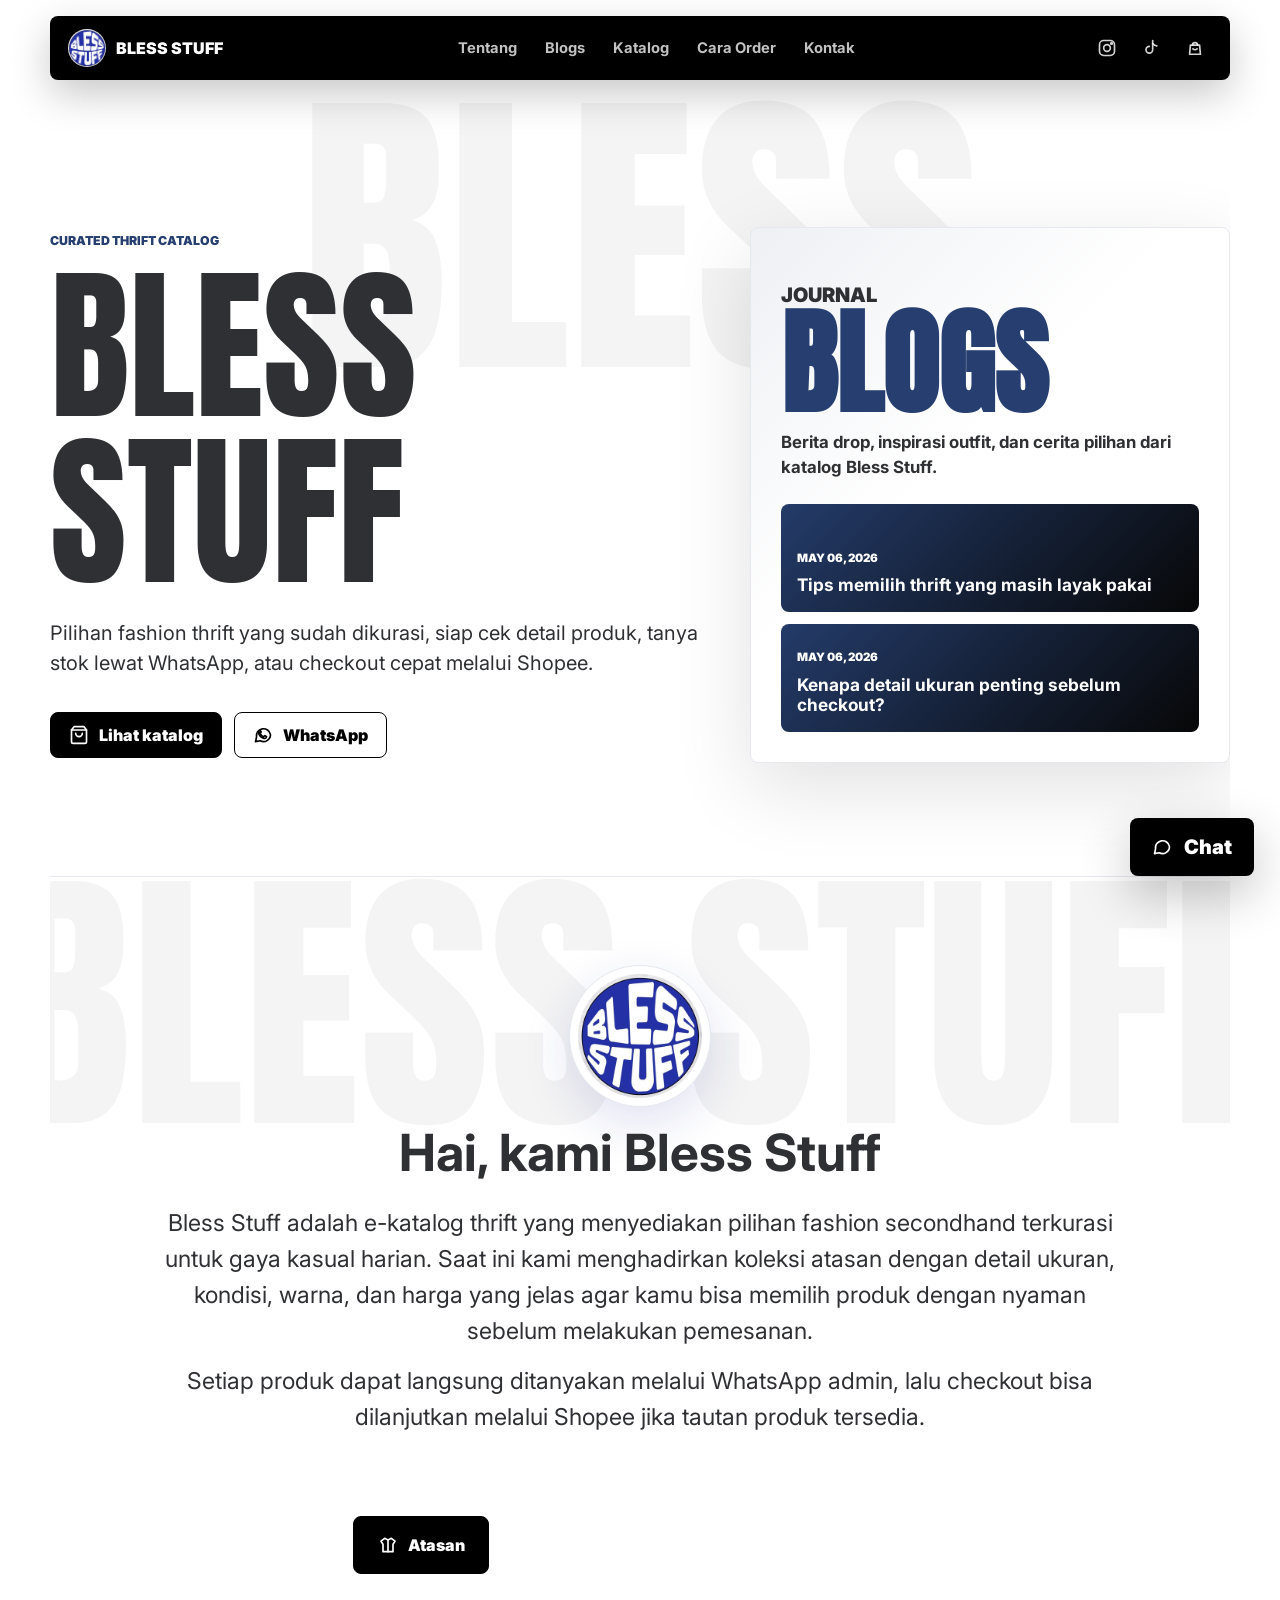
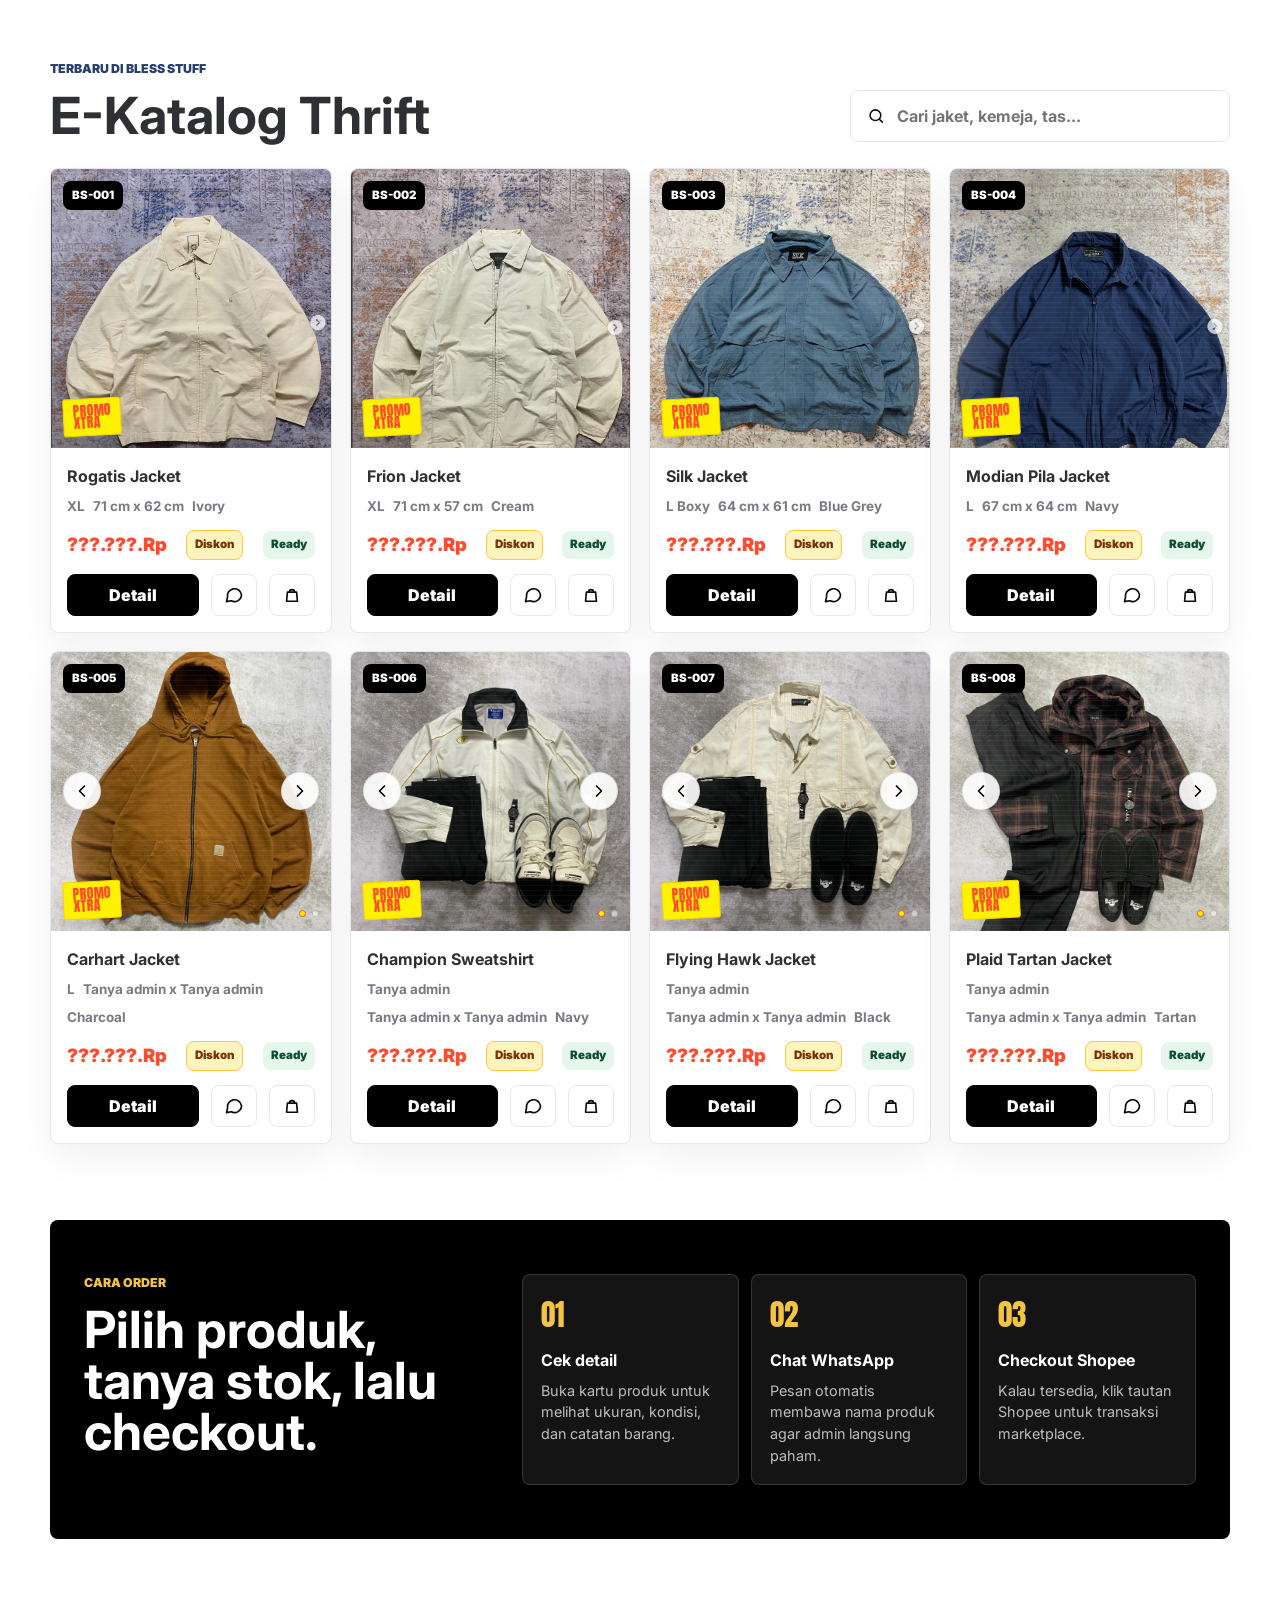
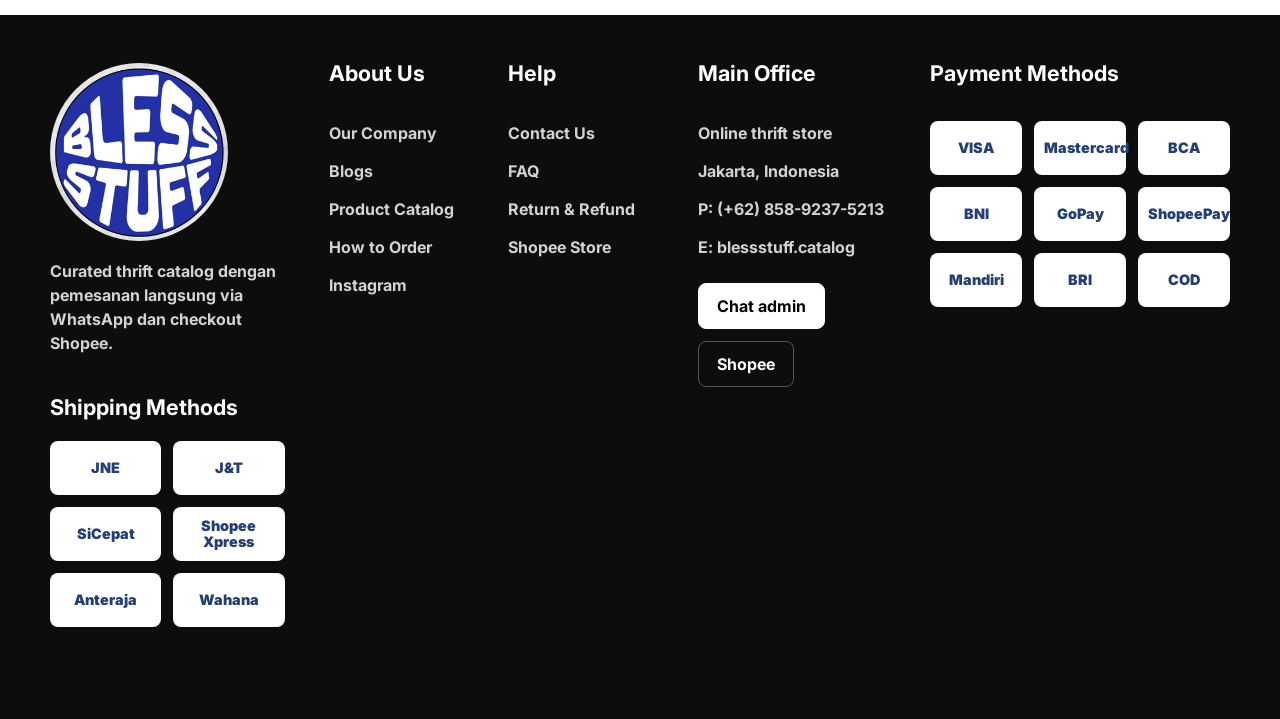
<file: index.html>
<!doctype html>
<html lang="id">
  <head>
    <meta charset="utf-8" />
    <meta name="viewport" content="width=device-width, initial-scale=1" />
    <meta
      name="description"
      content="Bless Stuff adalah e-katalog thrift curated dengan pemesanan langsung melalui WhatsApp dan Shopee."
    />
    <title>Bless Stuff - Thrift Catalog</title>
    <link rel="icon" href="./blessstuff.jpeg" />
    <link rel="preconnect" href="https://fonts.googleapis.com" />
    <link rel="preconnect" href="https://fonts.gstatic.com" crossorigin />
    <link
      href="https://fonts.googleapis.com/css2?family=Anton&family=Inter:wght@400;500;600;700;800;900&display=swap"
      rel="stylesheet"
    />
    <link rel="stylesheet" href="./styles.css" />
  </head>
  <body>
    <header class="topbar" aria-label="Navigasi utama">
      <a class="brand" href="#home" aria-label="Bless Stuff home">
        <img class="brand-logo" src="./blessstuff.jpeg" alt="" />
        <span>Bless Stuff</span>
      </a>
      <nav class="main-nav" aria-label="Menu">
        <a href="#about">Tentang</a>
        <a href="./blogs.html">Blogs</a>
        <a href="#catalog">Katalog</a>
        <a href="#how-to-order">Cara Order</a>
        <a href="#contact">Kontak</a>
      </nav>
      <div class="social-links" aria-label="Social media Bless Stuff">
        <a href="https://www.instagram.com/blessstuff.id?igsh=dWUyMzlvbTd4dm1h" aria-label="Instagram Bless Stuff" target="_blank" rel="noreferrer">
          <svg viewBox="0 0 24 24" aria-hidden="true">
            <rect x="3" y="3" width="18" height="18" rx="5"></rect>
            <circle cx="12" cy="12" r="4"></circle>
            <circle cx="17.5" cy="6.5" r="1"></circle>
          </svg>
        </a>
        <a href="https://www.tiktok.com/@blessstuff.id" aria-label="TikTok Bless Stuff" target="_blank" rel="noreferrer">
          <svg viewBox="0 0 24 24" aria-hidden="true">
            <path d="M14 3v11.1a4 4 0 1 1-4-4"></path>
            <path d="M14 6.5c1.4 1.8 3 2.8 5 3"></path>
          </svg>
        </a>
        <a href="https://id.shp.ee/rfwzxtRR" aria-label="Shopee Bless Stuff" target="_blank" rel="noreferrer">
          <svg viewBox="0 0 24 24" aria-hidden="true">
            <path d="M6.5 8.5h11l1 11h-13z"></path>
            <path d="M9 8.5a3 3 0 0 1 6 0"></path>
            <path d="M9.5 13a3.5 3.5 0 0 0 5 0"></path>
          </svg>
        </a>
      </div>
    </header>

    <main id="home">
      <section class="hero" aria-labelledby="hero-title">
        <div class="hero-bg-word" aria-hidden="true">BLESS</div>
        <div class="hero-copy">
          <p class="eyebrow">Curated thrift catalog</p>
          <h1 id="hero-title">Bless Stuff</h1>
          <p>
            Pilihan fashion thrift yang sudah dikurasi, siap cek detail produk, tanya stok lewat WhatsApp,
            atau checkout cepat melalui Shopee.
          </p>
          <div class="hero-actions">
            <a class="btn btn-dark" href="#catalog">
              <svg viewBox="0 0 24 24" aria-hidden="true">
                <path d="M6 2 3 6v14a2 2 0 0 0 2 2h14a2 2 0 0 0 2-2V6l-3-4Z"></path>
                <path d="M3 6h18"></path>
                <path d="M16 10a4 4 0 0 1-8 0"></path>
              </svg>
              Lihat katalog
            </a>
            <a class="btn btn-outline" href="https://wa.me/6285892375213?text=Halo%20Bless%20Stuff%2C%20saya%20mau%20tanya%20produk%20thrift." target="_blank" rel="noreferrer">
              <svg viewBox="0 0 24 24" aria-hidden="true">
                <path d="M21 11.5a8.4 8.4 0 0 1-12.4 7.4L3 20l1.2-5.4A8.4 8.4 0 1 1 21 11.5Z"></path>
                <path d="M8.5 9.2c.4 2.2 2.1 4 4.3 4.8l1.5-1.2 2 1.3c-.5 1.5-1.6 2.4-3.1 2-3.4-.9-5.8-3.2-6.6-6.7-.3-1.5.6-2.5 2-3l1.2 2Z"></path>
              </svg>
              WhatsApp
            </a>
          </div>
        </div>

        <aside class="hero-blogs" aria-labelledby="hero-blogs-title">
          <p class="section-kicker">Journal</p>
          <h2 id="hero-blogs-title">Blogs</h2>
          <p>Berita drop, inspirasi outfit, dan cerita pilihan dari katalog Bless Stuff.</p>
          <div class="hero-blog-list">
            <a href="./blogs.html">
              <span>May 06, 2026</span>
              <strong>Tips memilih thrift yang masih layak pakai</strong>
            </a>
            <a href="./blogs.html">
              <span>May 06, 2026</span>
              <strong>Kenapa detail ukuran penting sebelum checkout?</strong>
            </a>
          </div>
        </aside>
      </section>

      <section class="about-section" id="about" aria-labelledby="about-title">
        <div class="about-bg-word" aria-hidden="true">BLESS STUFF</div>
        <div class="about-logo-wrap">
          <img src="./blessstuff.jpeg" alt="Bless Stuff" />
        </div>
        <div class="about-copy">
          <h2 id="about-title">Hai, kami Bless Stuff</h2>
          <p>
            Bless Stuff adalah e-katalog thrift yang menyediakan pilihan fashion secondhand
            terkurasi untuk gaya kasual harian. Saat ini kami menghadirkan koleksi atasan
            dengan detail ukuran, kondisi, warna, dan harga yang jelas agar kamu bisa memilih
            produk dengan nyaman sebelum melakukan pemesanan.
          </p>
          <p>
            Setiap produk dapat langsung ditanyakan melalui WhatsApp admin, lalu checkout bisa
            dilanjutkan melalui Shopee jika tautan produk tersedia.
          </p>
        </div>
      </section>

      <section class="category-strip" aria-label="Kategori katalog">
        <div class="category-buttons" id="categoryButtons" aria-label="Filter kategori"></div>
      </section>

      <section class="catalog-section" id="catalog" aria-labelledby="catalog-title">
        <div class="section-head">
          <div>
            <p class="section-kicker">Terbaru di Bless Stuff</p>
            <h2 id="catalog-title">E-Katalog Thrift</h2>
          </div>
          <label class="search-field">
            <span class="sr-only">Cari produk</span>
            <svg viewBox="0 0 24 24" aria-hidden="true">
              <circle cx="11" cy="11" r="7"></circle>
              <path d="m20 20-3.5-3.5"></path>
            </svg>
            <input id="searchInput" type="search" placeholder="Cari jaket, kemeja, tas..." />
          </label>
        </div>
        <div class="catalog-grid" id="catalogGrid"></div>
      </section>

      <section class="order-strip" id="how-to-order" aria-labelledby="order-title">
        <div>
          <p class="section-kicker">Cara order</p>
          <h2 id="order-title">Pilih produk, tanya stok, lalu checkout.</h2>
        </div>
        <div class="steps">
          <article>
            <span>01</span>
            <h3>Cek detail</h3>
            <p>Buka kartu produk untuk melihat ukuran, kondisi, dan catatan barang.</p>
          </article>
          <article>
            <span>02</span>
            <h3>Chat WhatsApp</h3>
            <p>Pesan otomatis membawa nama produk agar admin langsung paham.</p>
          </article>
          <article>
            <span>03</span>
            <h3>Checkout Shopee</h3>
            <p>Kalau tersedia, klik tautan Shopee untuk transaksi marketplace.</p>
          </article>
        </div>
      </section>
    </main>

    <footer class="footer" id="contact">
      <div class="footer-brand">
        <img src="./blessstuff.jpeg" alt="Bless Stuff" />
        <p>Curated thrift catalog dengan pemesanan langsung via WhatsApp dan checkout Shopee.</p>

        <h3>Shipping Methods</h3>
        <div class="logo-grid shipping-grid" aria-label="Metode pengiriman">
          <span>JNE</span>
          <span>J&T</span>
          <span>SiCepat</span>
          <span>Shopee Xpress</span>
          <span>Anteraja</span>
          <span>Wahana</span>
        </div>
      </div>

      <div class="footer-column">
        <h3>About Us</h3>
        <a href="#about">Our Company</a>
        <a href="./blogs.html">Blogs</a>
        <a href="#catalog">Product Catalog</a>
        <a href="#how-to-order">How to Order</a>
        <a href="https://www.instagram.com/blessstuff.id?igsh=dWUyMzlvbTd4dm1h" target="_blank" rel="noreferrer">Instagram</a>
      </div>

      <div class="footer-column">
        <h3>Help</h3>
        <a href="https://wa.me/6285892375213?text=Halo%20Bless%20Stuff%2C%20saya%20mau%20tanya%20katalog." target="_blank" rel="noreferrer">Contact Us</a>
        <a href="#how-to-order">FAQ</a>
        <a href="#how-to-order">Return & Refund</a>
        <a href="https://id.shp.ee/rfwzxtRR" target="_blank" rel="noreferrer">Shopee Store</a>
      </div>

      <div class="footer-column footer-contact">
        <h3>Main Office</h3>
        <p>Online thrift store</p>
        <p>Jakarta, Indonesia</p>
        <p>P: (+62) 858-9237-5213</p>
        <p>E: blessstuff.catalog</p>
        <div class="footer-actions">
          <a class="btn btn-light" href="https://wa.me/6285892375213?text=Halo%20Bless%20Stuff%2C%20saya%20mau%20tanya%20katalog." target="_blank" rel="noreferrer">Chat admin</a>
          <a class="btn btn-ghost" href="https://id.shp.ee/rfwzxtRR" target="_blank" rel="noreferrer">Shopee</a>
        </div>
      </div>

      <div class="footer-column">
        <h3>Payment Methods</h3>
        <div class="logo-grid payment-grid" aria-label="Metode pembayaran">
          <span>VISA</span>
          <span>Mastercard</span>
          <span>BCA</span>
          <span>BNI</span>
          <span>GoPay</span>
          <span>ShopeePay</span>
          <span>Mandiri</span>
          <span>BRI</span>
          <span>COD</span>
        </div>
      </div>
    </footer>

    <a class="floating-chat" href="https://wa.me/6285892375213?text=Halo%20Bless%20Stuff%2C%20saya%20mau%20tanya%20produk%20thrift." target="_blank" rel="noreferrer" aria-label="Chat Bless Stuff via WhatsApp">
      <svg viewBox="0 0 24 24" aria-hidden="true">
        <path d="M21 11.5a8.4 8.4 0 0 1-12.4 7.4L3 20l1.2-5.4A8.4 8.4 0 1 1 21 11.5Z"></path>
      </svg>
      Chat
    </a>

    <dialog class="product-dialog" id="productDialog">
      <button class="dialog-close" id="closeDialog" type="button" aria-label="Tutup detail produk">
        <svg viewBox="0 0 24 24" aria-hidden="true">
          <path d="M18 6 6 18"></path>
          <path d="m6 6 12 12"></path>
        </svg>
      </button>
      <div class="dialog-body" id="dialogBody"></div>
    </dialog>

    <script src="./script.js"></script>
  </body>
</html>
</file>
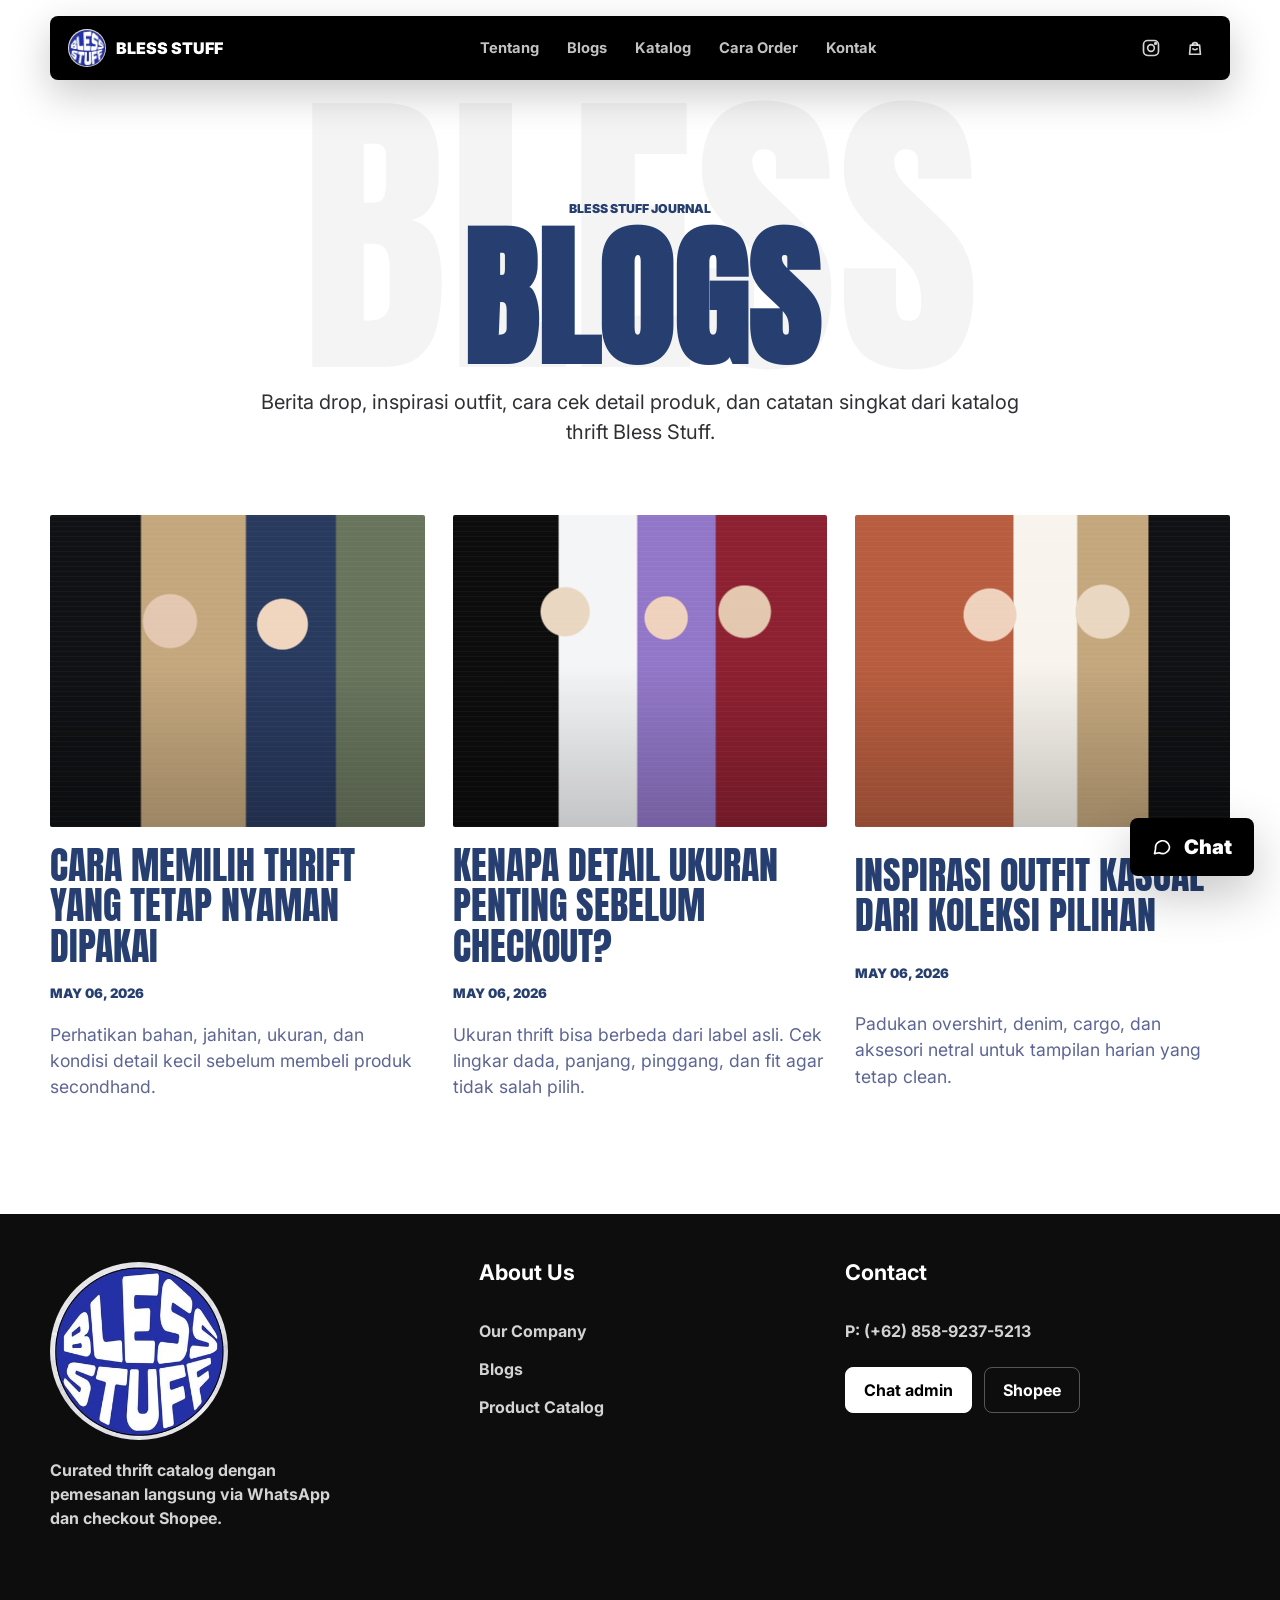
<file: blogs.html>
<!doctype html>
<html lang="id">
  <head>
    <meta charset="utf-8" />
    <meta name="viewport" content="width=device-width, initial-scale=1" />
    <meta
      name="description"
      content="Blogs Bless Stuff berisi berita drop, inspirasi outfit, dan catatan produk thrift pilihan."
    />
    <title>Blogs - Bless Stuff</title>
    <link rel="icon" href="./blessstuff.jpeg" />
    <link rel="preconnect" href="https://fonts.googleapis.com" />
    <link rel="preconnect" href="https://fonts.gstatic.com" crossorigin />
    <link
      href="https://fonts.googleapis.com/css2?family=Anton&family=Inter:wght@400;500;600;700;800;900&display=swap"
      rel="stylesheet"
    />
    <link rel="stylesheet" href="./styles.css" />
  </head>
  <body>
    <header class="topbar" aria-label="Navigasi utama">
      <a class="brand" href="./index.html" aria-label="Bless Stuff home">
        <img class="brand-logo" src="./blessstuff.jpeg" alt="" />
        <span>Bless Stuff</span>
      </a>
      <nav class="main-nav" aria-label="Menu">
        <a href="./index.html#about">Tentang</a>
        <a href="./blogs.html" aria-current="page">Blogs</a>
        <a href="./index.html#catalog">Katalog</a>
        <a href="./index.html#how-to-order">Cara Order</a>
        <a href="./index.html#contact">Kontak</a>
      </nav>
      <div class="social-links" aria-label="Social media Bless Stuff">
        <a href="https://www.instagram.com/blessstuff.id?igsh=dWUyMzlvbTd4dm1h" aria-label="Instagram Bless Stuff" target="_blank" rel="noreferrer">
          <svg viewBox="0 0 24 24" aria-hidden="true">
            <rect x="3" y="3" width="18" height="18" rx="5"></rect>
            <circle cx="12" cy="12" r="4"></circle>
            <circle cx="17.5" cy="6.5" r="1"></circle>
          </svg>
        </a>
        <a href="https://id.shp.ee/rfwzxtRR" aria-label="Shopee Bless Stuff" target="_blank" rel="noreferrer">
          <svg viewBox="0 0 24 24" aria-hidden="true">
            <path d="M6.5 8.5h11l1 11h-13z"></path>
            <path d="M9 8.5a3 3 0 0 1 6 0"></path>
            <path d="M9.5 13a3.5 3.5 0 0 0 5 0"></path>
          </svg>
        </a>
      </div>
    </header>

    <main>
      <section class="blogs-page-hero" aria-labelledby="blogs-title">
        <p class="eyebrow">Bless Stuff Journal</p>
        <h1 id="blogs-title">Blogs</h1>
        <p>Berita drop, inspirasi outfit, cara cek detail produk, dan catatan singkat dari katalog thrift Bless Stuff.</p>
      </section>

      <section class="blogs-section blogs-page-list" aria-label="Daftar blog Bless Stuff">
        <div class="blog-grid" id="blogGrid"></div>
      </section>
    </main>

    <footer class="footer compact-footer" id="contact">
      <div class="footer-brand">
        <img src="./blessstuff.jpeg" alt="Bless Stuff" />
        <p>Curated thrift catalog dengan pemesanan langsung via WhatsApp dan checkout Shopee.</p>
      </div>

      <div class="footer-column">
        <h3>About Us</h3>
        <a href="./index.html#about">Our Company</a>
        <a href="./blogs.html">Blogs</a>
        <a href="./index.html#catalog">Product Catalog</a>
      </div>

      <div class="footer-column footer-contact">
        <h3>Contact</h3>
        <p>P: (+62) 858-9237-5213</p>
        <div class="footer-actions">
          <a class="btn btn-light" href="https://wa.me/6285892375213?text=Halo%20Bless%20Stuff%2C%20saya%20mau%20tanya%20katalog." target="_blank" rel="noreferrer">Chat admin</a>
          <a class="btn btn-ghost" href="https://id.shp.ee/rfwzxtRR" target="_blank" rel="noreferrer">Shopee</a>
        </div>
      </div>
    </footer>

    <a class="floating-chat" href="https://wa.me/6285892375213?text=Halo%20Bless%20Stuff%2C%20saya%20mau%20tanya%20produk%20thrift." target="_blank" rel="noreferrer" aria-label="Chat Bless Stuff via WhatsApp">
      <svg viewBox="0 0 24 24" aria-hidden="true">
        <path d="M21 11.5a8.4 8.4 0 0 1-12.4 7.4L3 20l1.2-5.4A8.4 8.4 0 1 1 21 11.5Z"></path>
      </svg>
      Chat
    </a>

    <script src="./script.js"></script>
  </body>
</html>
</file>
<file: styles.css>
:root {
  --ink: #0b0b0b;
  --charcoal: #2f3033;
  --muted: #777b82;
  --line: #e5e8ee;
  --paper: #ffffff;
  --soft: #f4f5f7;
  --cream: #f8f4ed;
  --sage: #aeb9a5;
  --denim: #263f70;
  --rust: #b85d3f;
  --yellow: #f4c340;
  --shadow: 0 24px 80px rgba(11, 11, 11, 0.12);
}

* {
  box-sizing: border-box;
}

html {
  scroll-behavior: smooth;
}

body {
  margin: 0;
  background: var(--paper);
  color: var(--ink);
  font-family: Inter, system-ui, -apple-system, BlinkMacSystemFont, "Segoe UI", sans-serif;
  line-height: 1.5;
}

a {
  color: inherit;
  text-decoration: none;
}

button,
input {
  font: inherit;
}

svg {
  width: 1.25rem;
  height: 1.25rem;
  fill: none;
  stroke: currentColor;
  stroke-linecap: round;
  stroke-linejoin: round;
  stroke-width: 2;
}

.sr-only {
  position: absolute;
  width: 1px;
  height: 1px;
  overflow: hidden;
  clip: rect(0, 0, 0, 0);
  white-space: nowrap;
}

.topbar {
  position: sticky;
  top: 16px;
  z-index: 30;
  width: min(100% - 32px, 1180px);
  min-height: 64px;
  margin: 16px auto 0;
  padding: 12px 18px;
  display: grid;
  grid-template-columns: auto 1fr auto;
  align-items: center;
  gap: 20px;
  color: #fff;
  background: #000;
  border-radius: 8px;
  box-shadow: 0 14px 40px rgba(0, 0, 0, 0.22);
}

.brand {
  display: inline-flex;
  align-items: center;
  gap: 10px;
}

.brand {
  font-weight: 900;
  text-transform: uppercase;
}

.brand-logo {
  width: 38px;
  height: 38px;
  display: block;
  border-radius: 50%;
  object-fit: cover;
  background: #fff;
}

.main-nav {
  display: flex;
  justify-content: center;
  gap: 28px;
  color: rgba(255, 255, 255, 0.76);
  font-size: 0.92rem;
  font-weight: 700;
}

.main-nav a:hover,
.social-links a:hover {
  color: #fff;
}

.social-links {
  display: flex;
  justify-content: flex-end;
  gap: 10px;
}

.social-links a {
  display: grid;
  place-items: center;
  width: 34px;
  height: 34px;
  color: rgba(255, 255, 255, 0.82);
}

.hero {
  position: relative;
  min-height: calc(100vh - 96px);
  width: min(100% - 32px, 1180px);
  margin: -8px auto 0;
  padding: 118px 0 76px;
  display: grid;
  grid-template-columns: minmax(0, 1fr) minmax(320px, 0.74fr);
  align-items: center;
  gap: 52px;
  overflow: hidden;
}

.hero-bg-word {
  position: absolute;
  top: 40px;
  left: 50%;
  z-index: -1;
  transform: translateX(-50%);
  color: rgba(11, 11, 11, 0.045);
  font-family: Anton, Impact, sans-serif;
  font-size: clamp(8rem, 24vw, 22rem);
  line-height: 0.82;
  white-space: nowrap;
}

.hero-copy {
  max-width: 720px;
}

.eyebrow,
.section-kicker {
  margin: 0 0 12px;
  color: var(--denim);
  font-size: 0.77rem;
  font-weight: 900;
  letter-spacing: 0;
  text-transform: uppercase;
}

.hero h1,
.about-copy h2,
.catalog-section h2,
.order-strip h2 {
  margin: 0;
  color: var(--charcoal);
  line-height: 1;
}

.hero h1 {
  font-family: Anton, Impact, sans-serif;
  font-size: clamp(4.8rem, 13vw, 10.8rem);
  font-weight: 400;
  text-transform: uppercase;
}

.hero p:not(.eyebrow) {
  max-width: 680px;
  margin: 22px 0 0;
  color: var(--charcoal);
  font-size: clamp(1rem, 2vw, 1.25rem);
}

.hero-actions,
.footer-actions,
.card-actions,
.dialog-actions {
  display: flex;
  flex-wrap: wrap;
  gap: 12px;
}

.hero-actions {
  margin-top: 34px;
}

.btn {
  min-height: 46px;
  padding: 0 18px;
  display: inline-flex;
  align-items: center;
  justify-content: center;
  gap: 10px;
  border: 1px solid #000;
  border-radius: 8px;
  font-weight: 900;
  transition: transform 180ms ease, box-shadow 180ms ease, background 180ms ease;
}

.btn:hover {
  transform: translateY(-2px);
  box-shadow: 0 10px 24px rgba(0, 0, 0, 0.13);
}

.btn-dark {
  color: #fff;
  background: #000;
}

.btn-outline {
  color: #000;
  background: #fff;
}

.hero-blogs {
  padding: 30px;
  border: 1px solid var(--line);
  border-radius: 8px;
  background:
    linear-gradient(135deg, rgba(38, 63, 112, 0.08), rgba(255, 255, 255, 0.96) 42%),
    #fff;
  box-shadow: var(--shadow);
}

.hero-blogs h2 {
  margin: 0;
  color: var(--denim);
  font-family: Anton, Impact, sans-serif;
  font-size: clamp(4rem, 9vw, 7.6rem);
  line-height: 0.92;
  text-transform: uppercase;
}

.hero-blogs > p:not(.section-kicker) {
  margin: 14px 0 24px;
  color: var(--charcoal);
  font-size: 1.05rem;
  font-weight: 700;
}

.hero-blog-list {
  display: grid;
  gap: 12px;
}

.hero-blog-list a {
  min-height: 108px;
  padding: 16px;
  display: grid;
  align-content: end;
  gap: 8px;
  border-radius: 8px;
  color: #fff;
  background:
    linear-gradient(135deg, rgba(38, 63, 112, 0.94), rgba(8, 8, 8, 0.92)),
    #000;
}

.hero-blog-list span {
  font-size: 0.72rem;
  font-weight: 900;
  text-transform: uppercase;
}

.hero-blog-list strong {
  font-size: 1.08rem;
  line-height: 1.2;
}

.product-image::after {
  content: "";
  position: absolute;
  inset: 0;
  background:
    linear-gradient(90deg, rgba(255, 255, 255, 0.18), transparent 26%),
    repeating-linear-gradient(0deg, rgba(255, 255, 255, 0.045) 0 1px, transparent 1px 5px);
  mix-blend-mode: screen;
  pointer-events: none;
}

.blogs-page-hero {
  position: relative;
  width: min(100% - 32px, 1180px);
  margin: -8px auto 0;
  padding: 128px 0 40px;
  text-align: center;
  overflow: hidden;
}

.blogs-page-hero::before {
  content: "BLESS";
  position: absolute;
  top: 40px;
  left: 50%;
  z-index: -1;
  transform: translateX(-50%);
  color: rgba(11, 11, 11, 0.045);
  font-family: Anton, Impact, sans-serif;
  font-size: clamp(8rem, 24vw, 22rem);
  line-height: 0.82;
}

.blogs-page-hero h1 {
  margin: 0;
  color: var(--denim);
  font-family: Anton, Impact, sans-serif;
  font-size: clamp(5rem, 12vw, 11rem);
  line-height: 0.9;
  text-transform: uppercase;
}

.blogs-page-hero p:not(.eyebrow) {
  max-width: 760px;
  margin: 18px auto 0;
  color: var(--charcoal);
  font-size: clamp(1rem, 2vw, 1.25rem);
}

.about-section,
.blogs-section,
.category-strip,
.catalog-section,
.order-strip,
.footer {
  width: min(100% - 32px, 1180px);
  margin: 0 auto;
}

.about-section {
  position: relative;
  padding: 88px 0 48px;
  display: grid;
  justify-items: center;
  text-align: center;
  border-top: 1px solid var(--line);
  overflow: hidden;
}

.about-bg-word {
  position: absolute;
  inset: 12px auto auto 50%;
  z-index: -1;
  transform: translateX(-50%);
  color: rgba(11, 11, 11, 0.045);
  font-family: Anton, Impact, sans-serif;
  font-size: clamp(8rem, 22vw, 20rem);
  line-height: 0.82;
  white-space: nowrap;
}

.about-logo-wrap {
  width: clamp(92px, 12vw, 142px);
  height: clamp(92px, 12vw, 142px);
  padding: 8px;
  margin-bottom: 20px;
  display: grid;
  place-items: center;
  background: #fff;
  border: 1px solid var(--line);
  border-radius: 50%;
  box-shadow: 0 16px 50px rgba(30, 46, 158, 0.14);
}

.about-logo-wrap img {
  width: 100%;
  height: 100%;
  border-radius: 50%;
  object-fit: cover;
}

.about-copy {
  max-width: 980px;
}

.about-copy h2,
.catalog-section h2,
.order-strip h2 {
  font-size: clamp(2rem, 4vw, 4rem);
}

.about-copy h2 {
  margin: 0 0 28px;
  color: var(--charcoal);
  line-height: 1;
}

.about-copy p {
  margin: 0 auto 14px;
  color: var(--charcoal);
  font-size: clamp(1.02rem, 2vw, 1.45rem);
  line-height: 1.55;
}

.blogs-section {
  padding: 56px 0 38px;
}

.blogs-page-list {
  padding-top: 28px;
}

.blogs-section h2 {
  margin: 0 0 46px;
  color: var(--denim);
  font-family: Anton, Impact, sans-serif;
  font-size: clamp(4rem, 8vw, 7.5rem);
  line-height: 0.9;
  text-align: center;
  text-transform: uppercase;
}

.blog-grid {
  display: grid;
  grid-template-columns: repeat(3, minmax(0, 1fr));
  gap: 28px;
}

.blog-card {
  display: grid;
  gap: 18px;
}

.blog-image {
  position: relative;
  aspect-ratio: 1.2 / 1;
  overflow: hidden;
  border-radius: 2px;
  background: var(--blog-bg);
}

.blog-image::after {
  content: "";
  position: absolute;
  inset: 0;
  background:
    linear-gradient(180deg, transparent 48%, rgba(0, 0, 0, 0.2)),
    repeating-linear-gradient(0deg, rgba(255, 255, 255, 0.035) 0 1px, transparent 1px 5px);
}

.blog-card h3 {
  margin: 0;
  color: var(--denim);
  font-family: Anton, Impact, sans-serif;
  font-size: clamp(1.75rem, 3vw, 2.6rem);
  font-weight: 400;
  line-height: 1.05;
  text-transform: uppercase;
}

.blog-date {
  color: var(--denim);
  font-size: 0.82rem;
  font-weight: 900;
  text-transform: uppercase;
}

.blog-card p {
  margin: 0;
  color: #5d6595;
  font-size: 1.1rem;
  line-height: 1.48;
}

.category-strip {
  padding: 18px 0 34px;
  display: flex;
  justify-content: center;
}

.category-buttons {
  display: grid;
  grid-template-columns: repeat(4, minmax(136px, 1fr));
  gap: 10px;
}

.category-button {
  min-height: 58px;
  padding: 0 14px;
  display: inline-flex;
  align-items: center;
  justify-content: center;
  gap: 10px;
  color: var(--charcoal);
  background: #fff;
  border: 1px solid var(--line);
  border-radius: 8px;
  cursor: pointer;
  font-weight: 900;
}

.category-button.is-active {
  color: #fff;
  background: #000;
  border-color: #000;
}

.catalog-section {
  padding: 52px 0 76px;
}

.section-head {
  display: grid;
  grid-template-columns: minmax(0, 1fr) minmax(280px, 380px);
  align-items: end;
  gap: 24px;
  margin-bottom: 26px;
}

.search-field {
  min-height: 52px;
  padding: 0 16px;
  display: flex;
  align-items: center;
  gap: 10px;
  border: 1px solid var(--line);
  border-radius: 8px;
  background: #fff;
}

.search-field input {
  width: 100%;
  border: 0;
  outline: 0;
  color: var(--ink);
  background: transparent;
  font-weight: 700;
}

.catalog-grid {
  display: grid;
  grid-template-columns: repeat(4, minmax(0, 1fr));
  gap: 18px;
}

.product-card {
  position: relative;
  overflow: hidden;
  border: 1px solid var(--line);
  border-radius: 8px;
  background: #fff;
  box-shadow: 0 14px 36px rgba(11, 11, 11, 0.06);
}

.product-image {
  position: relative;
  aspect-ratio: 1 / 1;
  overflow: hidden;
  background: var(--soft);
}

.product-image img,
.dialog-image img {
  width: 100%;
  height: 100%;
  display: block;
  object-fit: cover;
}

.product-code {
  position: absolute;
  top: 12px;
  left: 12px;
  z-index: 2;
  padding: 6px 9px;
  color: #fff;
  background: #000;
  border-radius: 8px;
  font-size: 0.72rem;
  font-weight: 900;
}

.promo-badge {
  position: absolute;
  left: 12px;
  bottom: 12px;
  z-index: 2;
  padding: 6px 9px;
  color: #ff4a2e;
  background: #fff200;
  border: 1px solid #ffd000;
  border-radius: 3px;
  font-family: Anton, Impact, sans-serif;
  font-size: 0.86rem;
  line-height: 0.88;
  transform: rotate(-3deg);
  box-shadow: 0 6px 16px rgba(0, 0, 0, 0.12);
}

.gallery-btn {
  position: absolute;
  top: 50%;
  z-index: 3;
  width: 38px;
  height: 38px;
  display: grid;
  place-items: center;
  color: #000;
  background: rgba(255, 255, 255, 0.9);
  border: 1px solid rgba(0, 0, 0, 0.08);
  border-radius: 50%;
  cursor: pointer;
  transform: translateY(-50%);
  box-shadow: 0 8px 24px rgba(0, 0, 0, 0.14);
}

.gallery-prev {
  left: 12px;
}

.gallery-next {
  right: 12px;
}

.gallery-dots {
  position: absolute;
  right: 12px;
  bottom: 14px;
  z-index: 3;
  display: flex;
  gap: 6px;
}

.gallery-dots span {
  width: 7px;
  height: 7px;
  display: block;
  border-radius: 50%;
  background: rgba(255, 255, 255, 0.58);
  border: 1px solid rgba(0, 0, 0, 0.18);
}

.gallery-dots span.is-active {
  background: #fff200;
  border-color: #ff4a2e;
}

.product-info {
  padding: 16px;
}

.product-info h3 {
  margin: 0;
  color: var(--charcoal);
  font-size: 1rem;
}

.product-meta {
  margin: 8px 0 14px;
  display: flex;
  flex-wrap: wrap;
  gap: 8px;
  color: var(--muted);
  font-size: 0.84rem;
  font-weight: 700;
}

.price-row {
  display: flex;
  align-items: center;
  justify-content: space-between;
  gap: 10px;
  margin-bottom: 14px;
}

.price {
  font-size: 1.15rem;
  font-weight: 900;
}

.secret-price {
  color: #ff4a2e;
  font-size: 1.15rem;
  font-weight: 900;
  white-space: nowrap;
}

.discount-pill {
  padding: 5px 8px;
  color: #7a3200;
  background: #fff4bf;
  border: 1px solid #ffc83d;
  border-radius: 8px;
  font-size: 0.72rem;
  font-weight: 900;
}

.status {
  padding: 5px 8px;
  color: #0d4c2d;
  background: #e5f7ec;
  border-radius: 8px;
  font-size: 0.72rem;
  font-weight: 900;
}

.card-actions {
  display: grid;
  grid-template-columns: 1fr 46px 46px;
}

.icon-btn,
.detail-btn {
  min-height: 42px;
  border: 1px solid var(--line);
  border-radius: 8px;
  background: #fff;
  cursor: pointer;
  font-weight: 900;
}

.icon-btn {
  display: grid;
  place-items: center;
}

.detail-btn {
  color: #fff;
  background: #000;
  border-color: #000;
}

.empty-state {
  grid-column: 1 / -1;
  min-height: 220px;
  display: grid;
  place-items: center;
  text-align: center;
  border: 1px dashed var(--line);
  border-radius: 8px;
  color: var(--muted);
  font-weight: 800;
}

.order-strip {
  padding: 54px 34px;
  display: grid;
  grid-template-columns: 0.75fr 1.25fr;
  gap: 34px;
  color: #fff;
  background: #000;
  border-radius: 8px;
}

.order-strip h2 {
  color: #fff;
}

.order-strip .section-kicker {
  color: var(--yellow);
}

.steps {
  display: grid;
  grid-template-columns: repeat(3, 1fr);
  gap: 12px;
}

.steps article {
  padding: 18px;
  border: 1px solid rgba(255, 255, 255, 0.14);
  border-radius: 8px;
  background: rgba(255, 255, 255, 0.08);
}

.steps span {
  color: var(--yellow);
  font-family: Anton, Impact, sans-serif;
  font-size: 1.8rem;
}

.steps h3 {
  margin: 12px 0 8px;
  font-size: 1rem;
}

.steps p {
  margin: 0;
  color: rgba(255, 255, 255, 0.72);
  font-size: 0.9rem;
}

.footer {
  width: 100%;
  max-width: none;
  margin-top: 76px;
  padding: 48px max(24px, calc((100vw - 1180px) / 2)) 92px;
  display: grid;
  grid-template-columns: 1.25fr 0.72fr 0.78fr 1fr 1.25fr;
  align-items: start;
  gap: 44px;
  color: #fff;
  background: #0d0d0d;
}

.compact-footer {
  grid-template-columns: 1.2fr 1fr 1.2fr;
}

.footer-brand img {
  width: 178px;
  height: 178px;
  display: block;
  border-radius: 50%;
  object-fit: cover;
  background: #fff;
}

.footer h3 {
  margin: 0 0 22px;
  color: #fff;
  font-size: 1.35rem;
  line-height: 1;
}

.footer-brand h3 {
  margin-top: 42px;
}

.footer p,
.footer a {
  color: rgba(255, 255, 255, 0.82);
  font-weight: 700;
}

.footer p {
  max-width: 310px;
  margin: 18px 0 0;
}

.footer-column {
  display: grid;
  align-content: start;
  gap: 14px;
}

.footer-column a:hover {
  color: #fff;
}

.footer-contact p {
  margin: 0;
  max-width: none;
}

.footer-contact .footer-actions {
  margin-top: 10px;
}

.footer .btn-light {
  color: #000;
  background: #fff;
  border-color: #fff;
}

.footer .btn-ghost {
  color: #fff;
  background: transparent;
  border-color: rgba(255, 255, 255, 0.3);
}

.logo-grid {
  display: grid;
  gap: 12px;
}

.shipping-grid {
  grid-template-columns: repeat(2, minmax(98px, 1fr));
  max-width: 280px;
}

.payment-grid {
  grid-template-columns: repeat(3, minmax(92px, 1fr));
}

.logo-grid span {
  min-height: 54px;
  padding: 8px 10px;
  display: grid;
  place-items: center;
  color: var(--denim);
  background: #fff;
  border-radius: 8px;
  text-align: center;
  font-size: 0.9rem;
  font-weight: 900;
  line-height: 1.1;
}

.floating-chat {
  position: fixed;
  right: 26px;
  bottom: 24px;
  z-index: 25;
  min-height: 58px;
  padding: 0 22px;
  display: inline-flex;
  align-items: center;
  gap: 12px;
  color: #fff;
  background: #000;
  border-radius: 8px;
  box-shadow: 0 18px 50px rgba(0, 0, 0, 0.24);
  font-size: 1.25rem;
  font-weight: 900;
}

.product-dialog {
  width: min(920px, calc(100% - 28px));
  padding: 0;
  border: 0;
  border-radius: 8px;
  box-shadow: var(--shadow);
}

.product-dialog::backdrop {
  background: rgba(0, 0, 0, 0.55);
}

.dialog-close {
  position: absolute;
  top: 14px;
  right: 14px;
  z-index: 2;
  width: 42px;
  height: 42px;
  display: grid;
  place-items: center;
  color: #fff;
  background: #000;
  border: 0;
  border-radius: 8px;
  cursor: pointer;
}

.dialog-body {
  display: grid;
  grid-template-columns: 0.82fr 1fr;
}

.dialog-image {
  min-height: 520px;
  position: relative;
  overflow: hidden;
  background: var(--soft);
}

.dialog-image img {
  position: absolute;
  inset: 0;
}

.dialog-content {
  padding: 42px;
}

.dialog-content h2 {
  margin: 0 42px 12px 0;
  color: var(--charcoal);
  font-size: clamp(1.9rem, 4vw, 3.2rem);
  line-height: 1;
}

.dialog-price-row {
  display: flex;
  flex-wrap: wrap;
  align-items: center;
  gap: 10px;
}

.detail-list {
  margin: 26px 0;
  display: grid;
  gap: 10px;
}

.detail-list div {
  padding-bottom: 10px;
  display: flex;
  justify-content: space-between;
  gap: 16px;
  border-bottom: 1px solid var(--line);
}

.detail-list dt {
  color: var(--muted);
  font-weight: 800;
}

.detail-list dd {
  margin: 0;
  text-align: right;
  font-weight: 900;
}

@media (max-width: 980px) {
  .topbar {
    grid-template-columns: 1fr auto;
  }

  .main-nav {
    display: none;
  }

  .hero,
  .about-section,
  .section-head,
  .order-strip,
  .dialog-body {
    grid-template-columns: 1fr;
  }

  .hero {
    padding-top: 78px;
  }

  .hero-blogs {
    padding: 24px;
  }

  .category-buttons {
    grid-template-columns: repeat(4, minmax(118px, 1fr));
    overflow-x: auto;
    width: 100%;
  }

  .catalog-grid {
    grid-template-columns: repeat(2, minmax(0, 1fr));
  }

  .blog-grid {
    grid-template-columns: 1fr;
  }

  .steps {
    grid-template-columns: 1fr;
  }

  .footer {
    grid-template-columns: repeat(2, minmax(0, 1fr));
  }

  .footer-brand {
    grid-column: 1 / -1;
  }

  .payment-grid {
    grid-template-columns: repeat(2, minmax(92px, 1fr));
  }

  .dialog-image {
    min-height: 360px;
  }
}

@media (max-width: 620px) {
  .topbar {
    top: 10px;
    width: calc(100% - 20px);
    min-height: 58px;
    padding: 10px;
  }

  .brand span:last-child {
    display: none;
  }

  .social-links {
    gap: 2px;
  }

  .hero,
  .about-section,
  .blogs-section,
  .category-strip,
  .catalog-section,
  .order-strip {
    width: calc(100% - 20px);
  }

  .hero {
    min-height: auto;
    padding: 62px 0 44px;
    gap: 30px;
  }

  .hero h1 {
    font-size: clamp(4.2rem, 22vw, 6rem);
  }

  .about-section {
    padding: 56px 0 22px;
  }

  .about-copy h2 {
    margin-bottom: 18px;
  }

  .about-copy p {
    font-size: 1rem;
    text-align: left;
  }

  .category-strip {
    padding-top: 10px;
  }

  .hero-blogs h2,
  .blogs-section h2 {
    font-size: 4rem;
  }

  .catalog-grid {
    grid-template-columns: 1fr;
  }

  .card-actions {
    grid-template-columns: 1fr 44px 44px;
  }

  .order-strip {
    padding: 34px 18px;
  }

  .footer {
    grid-template-columns: 1fr;
    gap: 34px;
    padding: 42px 20px 92px;
  }

  .footer-brand img {
    width: 132px;
    height: 132px;
  }

  .payment-grid,
  .shipping-grid {
    grid-template-columns: repeat(2, minmax(0, 1fr));
  }

  .floating-chat {
    right: 14px;
    bottom: 14px;
    min-height: 52px;
    padding: 0 16px;
    font-size: 1rem;
  }

  .dialog-content {
    padding: 30px 18px;
  }
}
</file>
